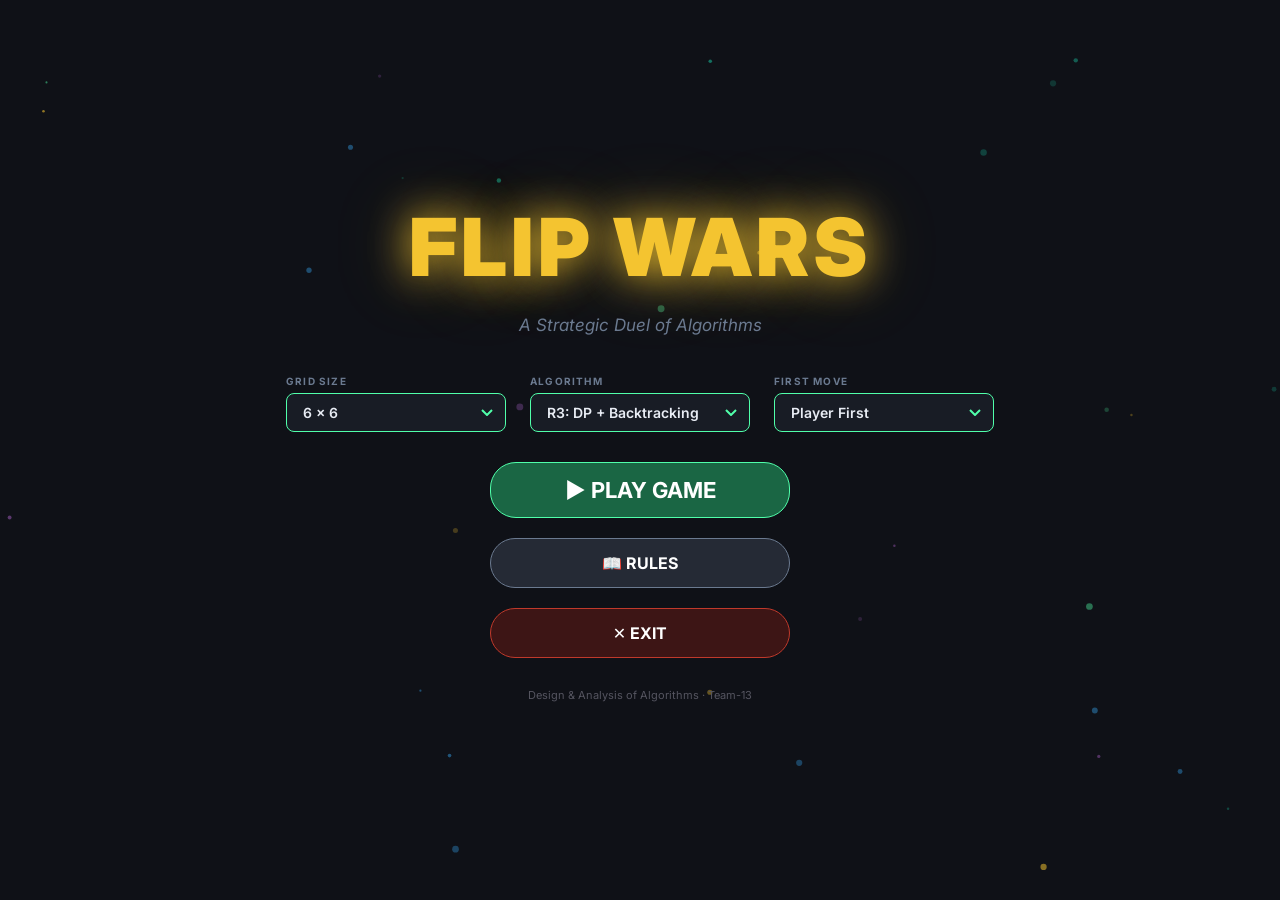
<file: index.html>
<!DOCTYPE html>
<html lang="en">
<head>
  <meta charset="UTF-8">
  <meta name="viewport" content="width=device-width, initial-scale=1.0">
  <title>Flip Wars — Team 13</title>
  <meta name="description" content="Flip Wars: A Strategic Duel of Algorithms. Play against AI powered by Greedy, Divide & Conquer, and Alpha-Beta Pruning with DP.">
  <link href="https://fonts.googleapis.com/css2?family=Inter:wght@400;600;700;900&family=JetBrains+Mono:wght@400;700&display=swap" rel="stylesheet">
  <link rel="stylesheet" href="style.css">
</head>
<body>

  <!-- ═══════════════════════════════════════════════════════════════ -->
  <!-- MENU SCREEN                                                     -->
  <!-- ═══════════════════════════════════════════════════════════════ -->
  <div id="menuScreen" class="screen active">
    <canvas id="particleCanvas"></canvas>
    <div class="menu-content">
      <h1 id="menuTitle" class="menu-title">FLIP WARS</h1>
      <p class="menu-subtitle">A Strategic Duel of Algorithms</p>

      <div class="selectors">
        <div class="selector-group">
          <label class="selector-label">GRID SIZE</label>
          <select id="gridSelect" class="styled-select">
            <option value="4">4 × 4</option>
            <option value="5">5 × 5</option>
            <option value="6" selected>6 × 6</option>
          </select>
        </div>
        <div class="selector-group">
          <label class="selector-label">ALGORITHM</label>
          <select id="versionSelect" class="styled-select">
            <option value="1">R1: Greedy</option>
            <option value="2">R2: Divide & Conquer</option>
            <option value="3" selected>R3: DP + Backtracking</option>
          </select>
        </div>
        <div class="selector-group">
          <label class="selector-label">FIRST MOVE</label>
          <select id="turnSelect" class="styled-select">
            <option value="player" selected>Player First</option>
            <option value="cpu">CPU First</option>
          </select>
        </div>
      </div>

      <button id="btnPlay" class="menu-btn play-btn" onclick="startGame()">▶  PLAY GAME</button>
      <button class="menu-btn rules-btn" onclick="showRules()">📖  RULES</button>
      <button class="menu-btn exit-btn" onclick="window.close()">✕  EXIT</button>

      <p class="team-label">Design & Analysis of Algorithms  ·  Team-13</p>
    </div>
  </div>

  <!-- ═══════════════════════════════════════════════════════════════ -->
  <!-- GAME SCREEN                                                     -->
  <!-- ═══════════════════════════════════════════════════════════════ -->
  <div id="gameScreen" class="screen">
    <!-- HUD -->
    <div id="hud" class="hud">
      <div class="hud-score player-score" id="playerScoreBox">
        <span class="hud-label">PLAYER</span>
        <span class="hud-value" id="playerScore">0</span>
      </div>
      <div class="hud-center">
        <div class="hud-turn-group">
          <span class="hud-mini-label">TURN</span>
          <span class="hud-mini-value" id="turnCounter">0/18</span>
        </div>
        <div class="hud-status" id="statusLabel">YOUR TURN</div>
        <div class="hud-turn-group">
          <span class="hud-mini-label">AI</span>
          <span class="hud-mini-value" id="aiMode">R3</span>
        </div>
      </div>
      <div class="hud-score cpu-score" id="cpuScoreBox">
        <span class="hud-label">CPU</span>
        <span class="hud-value" id="cpuScore">0</span>
      </div>
    </div>

    <!-- Main content: Board + Scanner -->
    <div class="game-layout">
      <div class="game-left">
        <div id="boardContainer" class="board-container"></div>
        <!-- Controls -->
        <div class="controls">
          <button class="ctrl-btn accent" onclick="restartGame()">⟳ Restart</button>
          <button class="ctrl-btn yellow" onclick="doHint()">💡 Hint</button>
          <button class="ctrl-btn purple" id="solveBtn" onclick="toggleSolve()">▶ Solve</button>
          <button class="ctrl-btn neutral" onclick="goMenu()">☰ Menu</button>
        </div>
      </div>

      <!-- Brain Scanner -->
      <div class="scanner" id="scanner">
        <div class="scanner-header">
          <div class="scanner-stats">
            <span class="stat" id="statNodes" title="Nodes Evaluated">N: 0</span>
            <span class="stat-sep">|</span>
            <span class="stat" id="statPrunes" title="Branches Pruned">P: 0</span>
            <span class="stat-sep">|</span>
            <span class="stat" id="statDP" title="Transposition Table Hits">DP: 0</span>
            <span class="stat-sep">|</span>
            <span class="stat" id="statTT" title="Transposition Table Size">TT: 0</span>
            <span class="stat-sep">|</span>
            <span class="stat" id="statTime">Time: 0ms</span>
          </div>
          <div class="scanner-status" id="scannerStatus">▶ Awaiting first CPU move...</div>
        </div>
        <div class="scanner-body">
          <div class="scanner-panel">
            <div class="panel-title">📋  CANDIDATES</div>
            <div class="candidates-scroll" id="candidatesTable"></div>
          </div>
          <div class="scanner-panel">
            <div class="panel-title">🌳  SEARCH TREE</div>
            <div class="tree-scroll" id="searchTree"></div>
          </div>
        </div>
      </div>
    </div>
  </div>

  <!-- ═══════════════════════════════════════════════════════════════ -->
  <!-- RULES MODAL                                                     -->
  <!-- ═══════════════════════════════════════════════════════════════ -->
  <div id="rulesModal" class="modal-overlay" onclick="if(event.target===this)closeRules()">
    <div class="modal-content">
      <button class="modal-close" onclick="closeRules()">✕</button>
      <pre class="rules-text">
══════════════════════════════════════
         FLIP WARS — HOW TO PLAY
══════════════════════════════════════

OBJECTIVE
  Turn ALL tiles your color, OR hold the
  highest Strategic Score at the turn limit.

FLIP LOGIC
  Click a tile → flips it + all 4 orthogonal
  neighbors (up, down, left, right) in a + pattern.

LOCK MECHANIC  (Tabu Search)
  After clicking, a tile is locked for several
  turns (shows WAIT countdown). Prevents infinite
  loops and adds strategic depth.

BLACK HOLES
  Void tiles: permanently unflippable. They warp the
  graph topology — adjacent tiles lose one neighbor.

SCORING
  Corners  +25  ← most valuable!
  Edges    +15
  Standard  +5
  Trap      -5  ← avoid near corners

══════════════════════════════════════
              AI VERSIONS
══════════════════════════════════════

R1 — GREEDY  (Easy)
  Simple tile-value counting + 15% random blunder.

R2 — DIVIDE & CONQUER  (Medium)
  · Merge Sort       move ranking
  · Spatial D&C      quadrant control
  · DFS Clusters     territory strength
  · Tournament Select CPU move selection
  · Threat Detection exposure analysis

R3 — DP + BACKTRACKING  (Expert)
  · SUHAS   doMove/undoMove backtracking (O(1) space)
  · MANEESH Alpha-Beta Pruning Minimax
  · GANESH  Zobrist Transposition Table
  · BALAJI  Bitmask DP Oracle (4x4: 65536 states)

══════════════════════════════════════
         WINNING STRATEGIES
══════════════════════════════════════

  * Secure corners early — worth 25 pts each!
  * Build large connected clusters for territory
  * Avoid trap tiles near corners (-5)
  * Plan around locked tiles for surprise moves
  * Watch the Brain Scanner for AI reasoning!

      Design & Analysis of Algorithms
               Team-13
      </pre>
    </div>
  </div>

  <!-- ═══════════════════════════════════════════════════════════════ -->
  <!-- GAME OVER MODAL                                                 -->
  <!-- ═══════════════════════════════════════════════════════════════ -->
  <div id="gameOverModal" class="modal-overlay">
    <div class="modal-content game-over-content">
      <div class="game-over-title" id="gameOverTitle"></div>
      <div class="game-over-buttons">
        <button class="go-btn play-again" onclick="restartGame(); closeGameOver();">Play Again</button>
        <button class="go-btn go-menu" onclick="goMenu(); closeGameOver();">Go to Menu</button>
      </div>
    </div>
  </div>

  <script src="game.js"></script>
</body>
</html>
</file>
<file: style.css>
/* ═══════════════════════════════════════════════════════════════════
   FLIP WARS — CSS Design System
   Premium dark arcade aesthetic with glassmorphism & micro-animations
   ═══════════════════════════════════════════════════════════════════ */

:root {
  --bg: #0f1117;
  --surface: #181c25;
  --surface2: #1e2330;
  --border: #282e3a;
  --text: #e8ecf4;
  --muted: #6b7a90;
  --yellow: #F4C430;
  --yellow-dim: #7a6218;
  --blue: #2E86C1;
  --blue-dim: #174360;
  --accent: #50FFAA;
  --accent-dim: #1a6644;
  --purple: #9B59B6;
  --red: #FF5555;
  --green: #50FF78;
  --bh-border: #6A0DAD;
  --scan-bg: #0A0A14;
  --scan-text: #50FF78;
}

* { margin: 0; padding: 0; box-sizing: border-box; }

body {
  background: var(--bg);
  color: var(--text);
  font-family: 'Inter', system-ui, sans-serif;
  overflow-x: hidden;
  min-height: 100vh;
}

/* ─── SCREEN TRANSITIONS ──────────────────────────────────────────── */
.screen {
  display: none;
  width: 100%;
  min-height: 100vh;
}
.screen.active { display: flex; flex-direction: column; }

/* ═══════════════════════════════════════════════════════════════════
   MENU SCREEN
   ═══════════════════════════════════════════════════════════════════ */
#menuScreen {
  position: relative;
  justify-content: center;
  align-items: center;
}

#particleCanvas {
  position: absolute;
  inset: 0;
  width: 100%;
  height: 100%;
  pointer-events: none;
  z-index: 0;
}

.menu-content {
  position: relative;
  z-index: 1;
  display: flex;
  flex-direction: column;
  align-items: center;
  gap: 20px;
  padding: 40px;
}

.menu-title {
  font-size: clamp(48px, 8vw, 80px);
  font-weight: 900;
  letter-spacing: 4px;
  color: var(--yellow);
  text-shadow: 0 0 40px var(--yellow), 0 0 80px rgba(244,196,48,0.3);
  animation: titlePulse 2.8s ease-in-out infinite;
}

@keyframes titlePulse {
  0%, 100% { color: var(--yellow); text-shadow: 0 0 40px var(--yellow), 0 0 80px rgba(244,196,48,0.3); }
  50% { color: var(--accent); text-shadow: 0 0 40px var(--accent), 0 0 80px rgba(80,255,170,0.3); }
}

.menu-subtitle {
  font-size: 17px;
  font-style: italic;
  color: var(--muted);
  margin-bottom: 10px;
}

.selectors {
  display: flex;
  gap: 24px;
  flex-wrap: wrap;
  justify-content: center;
  margin: 10px 0;
}

.selector-group {
  display: flex;
  flex-direction: column;
  gap: 6px;
}

.selector-label {
  font-size: 10px;
  font-weight: 700;
  letter-spacing: 1.2px;
  color: var(--muted);
}

.styled-select {
  background: var(--surface);
  color: var(--text);
  border: 1.5px solid var(--accent);
  border-radius: 8px;
  padding: 10px 16px;
  font-family: inherit;
  font-size: 14px;
  font-weight: 600;
  width: 220px;
  cursor: pointer;
  outline: none;
  transition: border-color 0.2s, box-shadow 0.2s;
  appearance: none;
  -webkit-appearance: none;
  background-image: url("data:image/svg+xml,%3Csvg xmlns='http://www.w3.org/2000/svg' width='12' height='7'%3E%3Cpath d='M1 1l5 5 5-5' stroke='%2350FFAA' stroke-width='2' fill='none'/%3E%3C/svg%3E");
  background-repeat: no-repeat;
  background-position: right 12px center;
}

.styled-select:hover, .styled-select:focus {
  border-color: var(--accent);
  box-shadow: 0 0 12px rgba(80,255,170,0.2);
}

.styled-select option {
  background: var(--surface);
  color: var(--text);
}

.menu-btn {
  width: 300px;
  padding: 14px 30px;
  border-radius: 26px;
  border: 1.8px solid transparent;
  font-family: inherit;
  font-size: 18px;
  font-weight: 700;
  color: white;
  cursor: pointer;
  transition: all 0.15s ease;
  position: relative;
  overflow: hidden;
}

.play-btn {
  background: var(--accent-dim);
  border-color: var(--accent);
  font-size: 22px;
}
.play-btn:hover {
  background: var(--accent);
  color: #000;
  box-shadow: 0 0 24px var(--accent);
  transform: scale(1.04);
}

.rules-btn {
  background: #252a35;
  border-color: var(--muted);
  font-size: 16px;
}
.rules-btn:hover {
  background: var(--muted);
  color: #000;
  box-shadow: 0 0 18px rgba(107,122,144,0.4);
  transform: scale(1.04);
}

.exit-btn {
  background: #3d1515;
  border-color: #C0392B;
  font-size: 16px;
}
.exit-btn:hover {
  background: #C0392B;
  color: white;
  box-shadow: 0 0 18px rgba(192,57,43,0.5);
  transform: scale(1.04);
}

.team-label {
  font-size: 11px;
  color: #555560;
  margin-top: 10px;
}

/* ═══════════════════════════════════════════════════════════════════
   GAME SCREEN
   ═══════════════════════════════════════════════════════════════════ */

/* ─── HUD ──────────────────────────────────────────────────────── */
.hud {
  display: flex;
  align-items: center;
  padding: 12px 20px;
  background: #141820;
  border-bottom: 1px solid var(--border);
  gap: 8px;
  flex-shrink: 0;
}

.hud-score {
  min-width: 130px;
  padding: 8px 20px;
  border-radius: 12px;
  text-align: center;
  display: flex;
  flex-direction: column;
  gap: 4px;
  transition: border-color 0.3s, box-shadow 0.3s;
}

.player-score {
  background: rgba(244,196,48,0.08);
  border: 1.5px solid var(--yellow);
}
.player-score .hud-value { color: var(--yellow); text-shadow: 0 0 14px var(--yellow); }
.player-score .hud-label { color: #d4a826; }

.cpu-score {
  background: rgba(46,134,193,0.08);
  border: 1.5px solid var(--blue);
}
.cpu-score .hud-value { color: var(--blue); text-shadow: 0 0 14px var(--blue); }
.cpu-score .hud-label { color: #5aabdb; }

.hud-label { font-size: 10px; font-weight: 700; }
.hud-value { font-size: 30px; font-weight: 700; }

.hud-center {
  flex: 1;
  display: flex;
  flex-direction: column;
  align-items: center;
  gap: 4px;
}

.hud-turn-group { text-align: center; }
.hud-mini-label { font-size: 9px; font-weight: 700; color: var(--muted); margin-right: 4px; }
.hud-mini-value { font-size: 16px; font-weight: 700; color: var(--accent); }

.hud-status {
  font-size: 13px;
  font-weight: 700;
  color: var(--accent);
  transition: color 0.3s;
}

.hud-active-border {
  border-color: var(--accent) !important;
  box-shadow: 0 0 10px rgba(80,255,170,0.25) !important;
  border-width: 2.5px !important;
}

/* ─── GAME LAYOUT ──────────────────────────────────────────────── */
.game-layout {
  display: flex;
  flex: 1;
  overflow: hidden;
}

.game-left {
  flex: 0 0 62%;
  display: flex;
  flex-direction: column;
  background: var(--bg);
}

.board-container {
  flex: 1;
  display: flex;
  align-items: center;
  justify-content: center;
  padding: 16px;
}

.board-grid {
  display: grid;
  gap: 8px;
}

/* ─── TILES ────────────────────────────────────────────────────── */
.tile {
  border-radius: 14px;
  display: flex;
  flex-direction: column;
  align-items: center;
  justify-content: center;
  position: relative;
  cursor: pointer;
  transition: transform 0.15s ease, box-shadow 0.2s ease;
  user-select: none;
  -webkit-user-select: none;
}

.tile:hover:not(.tile-disabled):not(.tile-blackhole) {
  transform: scale(1.06);
  box-shadow: 0 0 18px var(--accent);
  z-index: 2;
}

.tile-player {
  background: linear-gradient(155deg, #f7d24e, #b5910c);
  box-shadow: 0 4px 14px rgba(244,196,48,0.25);
}

.tile-cpu {
  background: linear-gradient(155deg, #3ca4e8, #1b6999);
  box-shadow: 0 4px 14px rgba(46,134,193,0.25);
}

.tile-blackhole {
  background: #000;
  border: 2.5px solid var(--bh-border);
  box-shadow: 0 0 10px var(--bh-border);
  cursor: default;
}

.tile-disabled { opacity: 0.85; cursor: default; }
.tile-disabled:hover { transform: none !important; box-shadow: none !important; }

.tile-locked .tile-player,
.tile-locked.tile-player {
  background: linear-gradient(155deg, #6b5410, #3d2f06);
}
.tile-locked .tile-cpu,
.tile-locked.tile-cpu {
  background: linear-gradient(155deg, #153a55, #0b1f30);
}

.tile-id {
  position: absolute;
  top: 3px;
  left: 6px;
  font-size: 9px;
  font-weight: 700;
  color: rgba(255,255,255,0.45);
}

.tile-value {
  font-size: 15px;
  font-weight: 700;
  color: white;
}

.tile-value.negative { color: #FF9696; }

.tile-lock-label {
  font-size: 11px;
  font-weight: 700;
  color: var(--red);
}

.tile-bh-icon {
  font-size: 22px;
  color: var(--bh-border);
}

/* Tile flip animation */
@keyframes tileFlipIn {
  0% { transform: scaleX(0); }
  100% { transform: scaleX(1); }
}
@keyframes tileFlipOut {
  0% { transform: scaleX(1); }
  100% { transform: scaleX(0); }
}

.tile-flip-out { animation: tileFlipOut 0.12s ease-in forwards; }
.tile-flip-in { animation: tileFlipIn 0.12s ease-out forwards; }

/* Tile entrance */
@keyframes tileEntrance {
  0% { transform: scale(0); opacity: 0; }
  70% { transform: scale(1.05); opacity: 1; }
  100% { transform: scale(1); opacity: 1; }
}

.tile-entering {
  transform: scale(0);
  opacity: 0;
  animation: tileEntrance 0.28s ease-out forwards;
}

/* Hint pulse */
@keyframes hintPulse {
  0%, 100% { opacity: 1; box-shadow: 0 0 0 3px var(--accent), 0 0 20px var(--accent); }
  50% { opacity: 0.35; box-shadow: 0 0 0 6px var(--accent), 0 0 40px var(--accent); }
}

.tile-hint {
  animation: hintPulse 0.7s ease-in-out 5;
  z-index: 5;
}

/* Celebration flash */
@keyframes celebFlash {
  0%, 100% { opacity: 1; }
  50% { opacity: 0.2; }
}
.tile-celebrate { animation: celebFlash 0.36s ease-in-out 4; }

/* ─── CONTROLS ─────────────────────────────────────────────────── */
.controls {
  display: flex;
  gap: 10px;
  padding: 10px 16px;
  background: #141820;
  border-top: 1px solid var(--border);
  flex-wrap: wrap;
  justify-content: center;
  flex-shrink: 0;
}

.ctrl-btn {
  padding: 9px 18px;
  border-radius: 22px;
  border: 1.5px solid;
  font-family: inherit;
  font-size: 13px;
  font-weight: 700;
  color: white;
  cursor: pointer;
  transition: all 0.12s ease;
  background: transparent;
}

.ctrl-btn.accent { border-color: var(--accent); background: var(--accent-dim); }
.ctrl-btn.accent:hover { background: var(--accent); color: #000; box-shadow: 0 0 14px var(--accent); transform: scale(1.06); }

.ctrl-btn.yellow { border-color: var(--yellow); background: var(--yellow-dim); }
.ctrl-btn.yellow:hover { background: var(--yellow); color: #000; box-shadow: 0 0 14px var(--yellow); transform: scale(1.06); }

.ctrl-btn.purple { border-color: var(--purple); background: #3e204d; }
.ctrl-btn.purple:hover { background: var(--purple); color: #000; box-shadow: 0 0 14px var(--purple); transform: scale(1.06); }

.ctrl-btn.neutral { border-color: var(--muted); background: #252a35; }
.ctrl-btn.neutral:hover { background: var(--muted); color: #000; box-shadow: 0 0 14px rgba(107,122,144,0.4); transform: scale(1.06); }

/* ═══════════════════════════════════════════════════════════════════
   BRAIN SCANNER
   ═══════════════════════════════════════════════════════════════════ */
.scanner {
  flex: 1;
  display: flex;
  flex-direction: column;
  background: var(--scan-bg);
  border-left: 1.5px solid var(--scan-text);
  min-width: 0;
  overflow: hidden;
}

.scanner-header {
  padding: 8px 12px;
  background: #0d1021;
  border-bottom: 1.5px solid var(--scan-text);
  flex-shrink: 0;
}

.scanner-stats {
  display: flex;
  gap: 10px;
  align-items: center;
  flex-wrap: wrap;
}

.stat {
  font-family: 'JetBrains Mono', monospace;
  font-size: 12px;
  font-weight: 700;
  color: var(--scan-text);
}

.stat-sep { color: #334433; font-size: 12px; }

.scanner-status {
  font-family: 'JetBrains Mono', monospace;
  font-size: 11px;
  font-weight: 700;
  color: #88FFCC;
  margin-top: 4px;
}

.scanner-body {
  flex: 1;
  display: flex;
  flex-direction: column;
  overflow: hidden;
}

.scanner-panel {
  flex: 1;
  display: flex;
  flex-direction: column;
  overflow: hidden;
  min-height: 0;
}

.panel-title {
  font-family: 'JetBrains Mono', monospace;
  font-size: 11px;
  font-weight: 700;
  color: var(--scan-text);
  padding: 5px 10px;
  background: #111825;
  border-bottom: 1px solid var(--scan-text);
  flex-shrink: 0;
}

.candidates-scroll, .tree-scroll {
  flex: 1;
  overflow-y: auto;
  padding: 6px;
  font-family: 'JetBrains Mono', monospace;
  font-size: 11px;
  color: var(--scan-text);
}

/* Candidates table */
.cand-table {
  width: 100%;
  border-collapse: collapse;
}

.cand-table th {
  font-size: 10px;
  font-weight: 700;
  color: var(--muted);
  text-align: left;
  padding: 4px 6px;
  border-bottom: 1px solid #222;
  position: sticky;
  top: 0;
  background: var(--scan-bg);
}

.cand-table td {
  padding: 3px 6px;
  border-bottom: 1px solid #1a1a2a;
  color: var(--scan-text);
  font-size: 11px;
}

.cand-chosen {
  background: var(--yellow) !important;
  color: #000 !important;
  font-weight: 700;
}

/* Search tree nodes */
.tree-node {
  padding: 2px 0 2px 16px;
  position: relative;
}

.tree-node::before {
  content: '';
  position: absolute;
  left: 6px;
  top: 0;
  bottom: 0;
  width: 1px;
  background: #2a3040;
}

.tree-leaf {
  color: var(--scan-text);
  font-size: 11px;
  padding: 2px 0;
}

/* ═══════════════════════════════════════════════════════════════════
   MODALS
   ═══════════════════════════════════════════════════════════════════ */
.modal-overlay {
  display: none;
  position: fixed;
  inset: 0;
  background: rgba(0,0,0,0.7);
  backdrop-filter: blur(6px);
  z-index: 1000;
  justify-content: center;
  align-items: center;
}

.modal-overlay.visible { display: flex; }

.modal-content {
  background: var(--surface);
  border: 1.5px solid var(--accent);
  border-radius: 16px;
  padding: 30px 36px;
  max-width: 640px;
  max-height: 85vh;
  overflow-y: auto;
  position: relative;
  box-shadow: 0 0 40px rgba(80,255,170,0.15);
}

.modal-close {
  position: absolute;
  top: 12px;
  right: 16px;
  background: none;
  border: none;
  color: var(--muted);
  font-size: 20px;
  cursor: pointer;
  transition: color 0.15s;
}
.modal-close:hover { color: var(--red); }

.rules-text {
  font-family: 'JetBrains Mono', monospace;
  font-size: 13px;
  line-height: 1.6;
  color: #C8E6C9;
  white-space: pre-wrap;
}

/* Game Over Modal */
.game-over-content {
  text-align: center;
  min-width: 320px;
}

.game-over-title {
  font-size: 22px;
  font-weight: 700;
  margin-bottom: 24px;
}

.game-over-buttons {
  display: flex;
  gap: 16px;
  justify-content: center;
}

.go-btn {
  padding: 10px 28px;
  border-radius: 20px;
  border: none;
  font-family: inherit;
  font-size: 15px;
  font-weight: 700;
  color: white;
  cursor: pointer;
  transition: transform 0.12s, box-shadow 0.2s;
}
.go-btn:hover { transform: scale(1.05); }

.play-again { background: #27AE60; }
.play-again:hover { box-shadow: 0 0 16px #27AE60; }

.go-menu { background: var(--blue); }
.go-menu:hover { box-shadow: 0 0 16px var(--blue); }

/* ─── SCROLLBAR ────────────────────────────────────────────────── */
::-webkit-scrollbar { width: 6px; }
::-webkit-scrollbar-track { background: var(--scan-bg); }
::-webkit-scrollbar-thumb { background: #334433; border-radius: 3px; }
::-webkit-scrollbar-thumb:hover { background: var(--scan-text); }

/* ─── RESPONSIVE ───────────────────────────────────────────────── */
@media (max-width: 900px) {
  .game-layout { flex-direction: column; }
  .game-left { flex: none; }
  .scanner { border-left: none; border-top: 1.5px solid var(--scan-text); max-height: 300px; }
  .selectors { flex-direction: column; align-items: center; }
}
</file>
